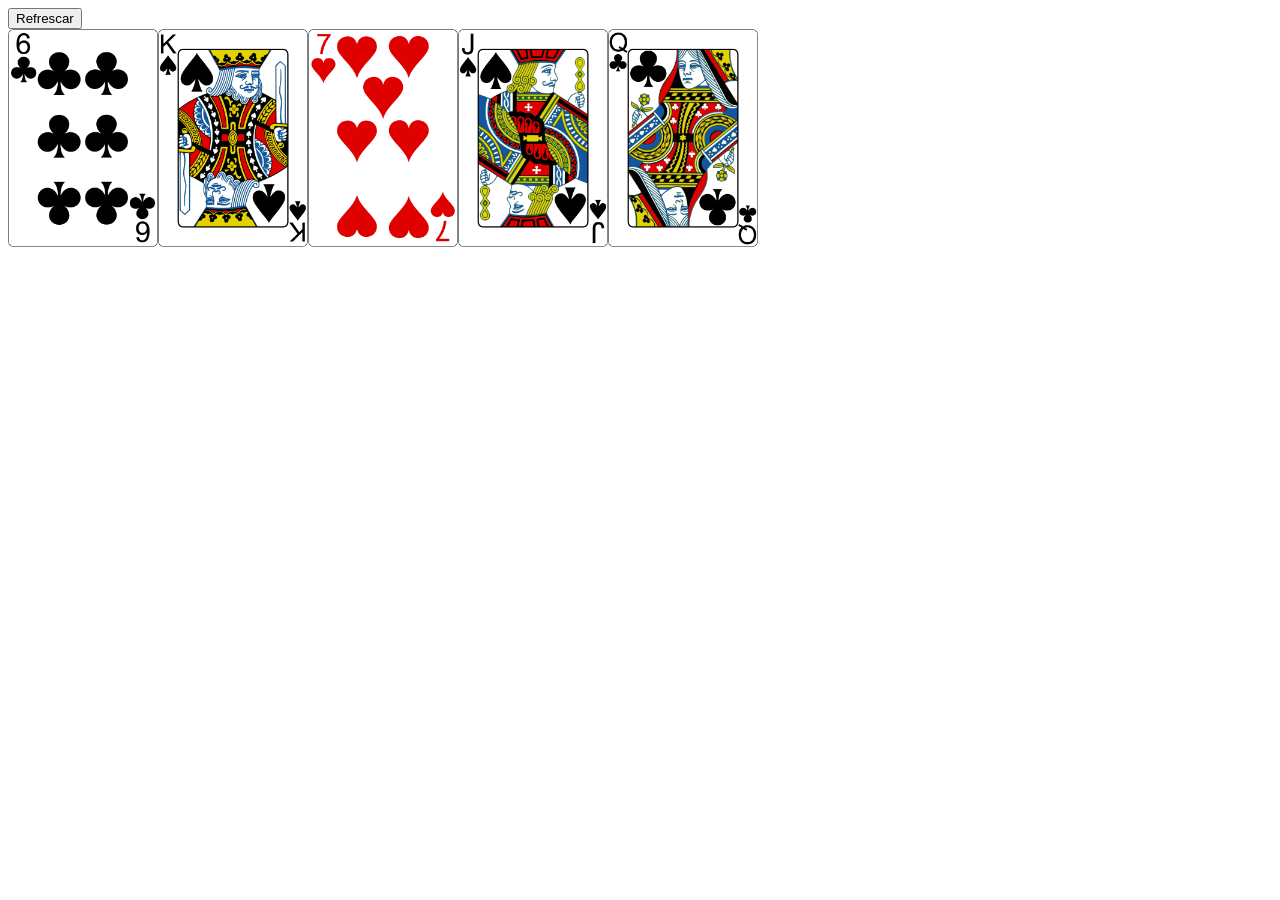
<file: Poker/index.html>
<!DOCTYPE html>
<html lang="en">
  <head>
    <meta charset="UTF-8" />
    <meta name="viewport" content="width=device-width, initial-scale=1.0" />
    <title>Document</title>
  </head>
  <body onload="play()">
    <style>
      img {
        width: 150px;
      }
    </style>
    <div id="juego">
      <button id="play" onclick="play()">Refrescar</button>

      <div id="texto"></div>
    </div>
    <script>
      let juego = document.querySelector("#juego");
      let cartas = [];

      cartas[0] = ["/Poker/cards/2_of_spades.png", "2"];
      cartas[1] = ["/Poker/cards/2_of_diamonds.png", "2"];
      cartas[2] = ["/Poker/cards/2_of_hearts.png", "2"];
      cartas[3] = ["/Poker/cards/2_of_clubs.png", "2"];
      cartas[4] = ["/Poker/cards/3_of_spades.png", "3"];
      cartas[5] = ["/Poker/cards/3_of_diamonds.png", "3"];
      cartas[6] = ["/Poker/cards/3_of_hearts.png", "3"];
      cartas[7] = ["/Poker/cards/4_of_clubs.png", "3"];
      cartas[8] = ["/Poker/cards/4_of_spades.png", "4"];
      cartas[9] = ["/Poker/cards/4_of_diamonds.png", "4"];
      cartas[10] = ["/Poker/cards/4_of_hearts.png", "4"];
      cartas[11] = ["/Poker/cards/4_of_clubs.png", "4"];
      cartas[12] = ["/Poker/cards/5_of_spades.png", "5"];
      cartas[13] = ["/Poker/cards/5_of_diamonds.png", "5"];
      cartas[14] = ["/Poker/cards/5_of_hearts.png", "5"];
      cartas[15] = ["/Poker/cards/5_of_clubs.png", "5"];
      cartas[16] = ["/Poker/cards/6_of_spades.png", "6"];
      cartas[17] = ["/Poker/cards/6_of_diamonds.png", "6"];
      cartas[18] = ["/Poker/cards/6_of_hearts.png", "6"];
      cartas[19] = ["/Poker/cards/6_of_clubs.png", "6"];
      cartas[20] = ["/Poker/cards/7_of_spades.png", "7"];
      cartas[21] = ["/Poker/cards/7_of_diamonds.png", "7"];
      cartas[22] = ["/Poker/cards/7_of_hearts.png", "7"];
      cartas[23] = ["/Poker/cards/7_of_clubs.png", "7"];
      cartas[24] = ["/Poker/cards/8_of_spades.png", "8"];
      cartas[25] = ["/Poker/cards/8_of_diamonds.png", "8"];
      cartas[26] = ["/Poker/cards/8_of_hearts.png", "8"];
      cartas[27] = ["/Poker/cards/8_of_clubs.png", "8"];
      cartas[28] = ["/Poker/cards/9_of_spades.png", "9"];
      cartas[29] = ["/Poker/cards/9_of_diamonds.png", "9"];
      cartas[30] = ["/Poker/cards/9_of_hearts.png", "9"];
      cartas[31] = ["/Poker/cards/9_of_clubs.png", "9"];
      cartas[32] = ["/Poker/cards/10_of_spades.png", "10"];
      cartas[33] = ["/Poker/cards/10_of_diamonds.png", "10"];
      cartas[34] = ["/Poker/cards/10_of_hearts.png", "10"];
      cartas[35] = ["/Poker/cards/10_of_clubs.png", "10"];
      cartas[36] = ["/Poker/cards/ace_of_spades.png", "Ace"];
      cartas[37] = ["/Poker/cards/ace_of_diamonds.png", "Ace"];
      cartas[38] = ["/Poker/cards/ace_of_hearts.png", "Ace"];
      cartas[39] = ["/Poker/cards/ace_of_clubs.png", "Ace"];
      cartas[40] = ["/Poker/cards/jack_of_spades2.png", "Jack"];
      cartas[41] = ["/Poker/cards/jack_of_diamonds2.png", "Jack"];
      cartas[42] = ["/Poker/cards/jack_of_hearts2.png", "Jack"];
      cartas[43] = ["/Poker/cards/jack_of_clubs2.png", "Jack"];
      cartas[44] = ["/Poker/cards/queen_of_spades2.png", "Queen"];
      cartas[45] = ["/Poker/cards/queen_of_diamonds2.png", "Queen"];
      cartas[46] = ["/Poker/cards/queen_of_hearts2.png", "Queen"];
      cartas[47] = ["/Poker/cards/queen_of_clubs2.png", "Queen"];
      cartas[48] = ["/Poker/cards/king_of_spades2.png", "King"];
      cartas[49] = ["/Poker/cards/king_of_diamonds2.png", "King"];
      cartas[50] = ["/Poker/cards/king_of_hearts2.png", "King"];
      cartas[51] = ["/Poker/cards/king_of_clubs2.png", "King"];

      function play() {
        if (juego) {
          nuevoJuego();
          for (let i = 0; i < 5; i++) {
            if (cartas.length === 0) {
              // Manejar el caso en el que no quedan más cartas disponibles
              alert("No hay más cartas disponibles. Gracias por jugar");
              cerrarVentana();
              break;
            }

            const randomIndex = Math.floor(Math.random() * cartas.length);
            const carta = cartas[randomIndex];

            let crearimg = document.createElement("img");
            crearimg.setAttribute("src", carta[0]);
            crearimg.setAttribute("valor", carta[1]);
            juego.appendChild(crearimg);

            // Elimina la carta de la lista cartas y agrégala a cartasJugadas
            cartas.splice(randomIndex, 1);
          }
          verificarParejas();
        }
      }

      function nuevoJuego() {
        var imagenes = document.querySelectorAll("img");

        for (var i = 0; i < imagenes.length; i++) {
          var imagen = imagenes[i];
          imagen.remove();
        }
        var texto = document.querySelectorAll("p");
        for (let i = 0; i < texto.length; i++) {
          texto[i].remove();
        }
      }

      function verificarParejas() {
        var cartas = document.querySelectorAll("img");
        var textoContainer = document.querySelector("#texto");

        for (var i = 0; i < cartas.length - 1; i++) {
          for (var j = i + 1; j < cartas.length; j++) {
            var valor1 = cartas[i].getAttribute("valor");
            var valor2 = cartas[j].getAttribute("valor");

            if (valor1 === valor2) {
              var texto =
                "Cartas " +
                (i + 1) +
                "-" +
                (j + 1) +
                " son parejas (" +
                valor1 +
                ")." +
                "Has ganadoo!!";
              var parrafo = document.createElement("p");
              parrafo.innerHTML = texto;
              textoContainer.appendChild(parrafo);
            }
          }
        }
      }

      function verificarTrios() {
        var cartas = document.querySelectorAll("img");
        var textoContainer = document.querySelector("#texto");
      }

      /* function refrescar(){
            nuevoJuego();
            location.reload();
        }*/
      function cerrarVentana() {
        window.close();
      }
    </script>
  </body>
</html>
</file>
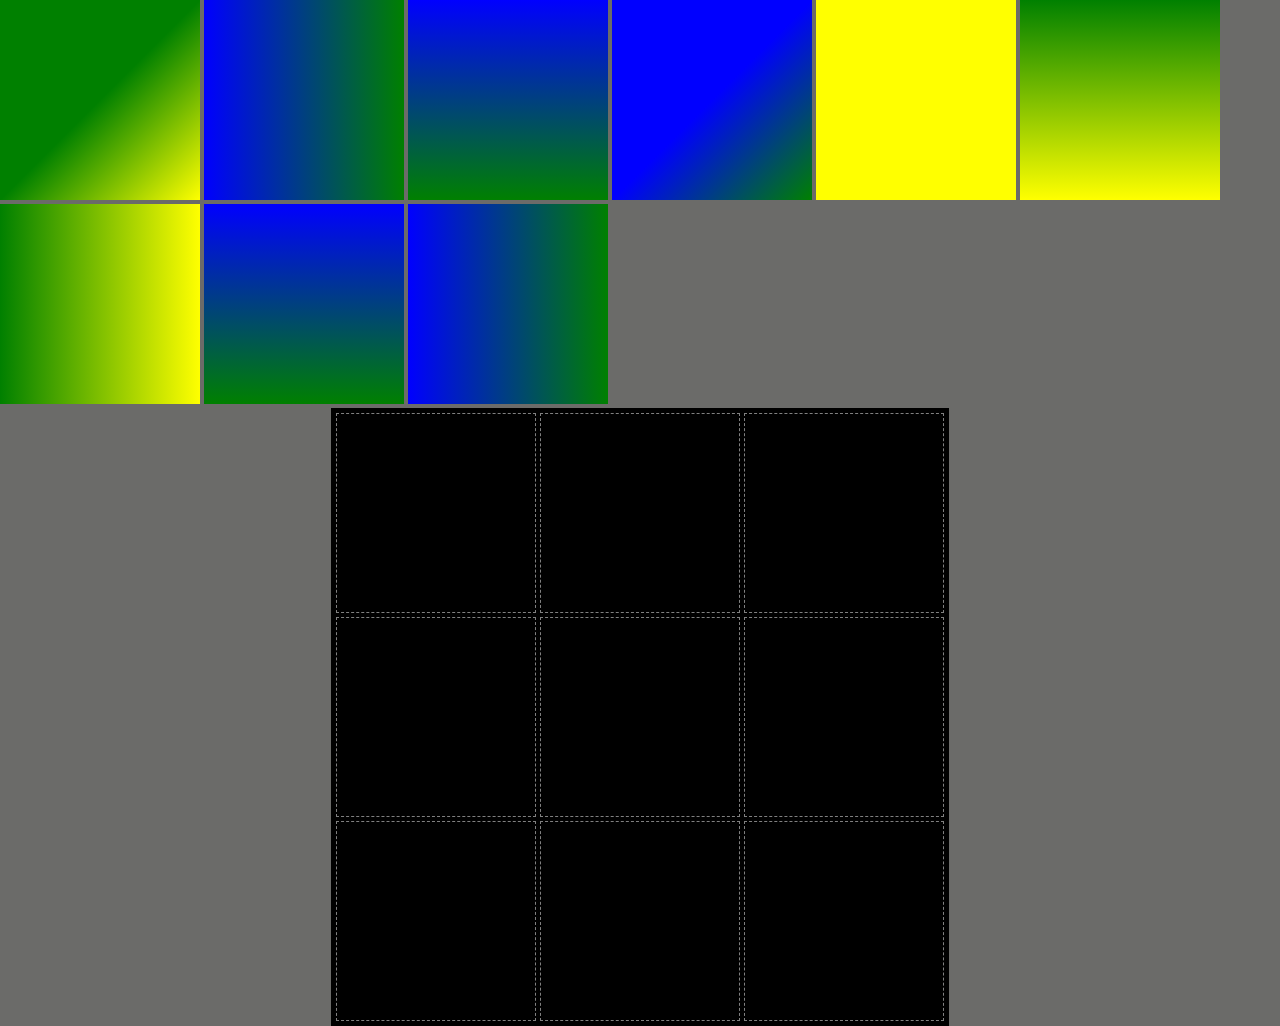
<file: APIS/puzzle/ejercicio_esqueleto/index.html>
<!DOCTYPE html>
<html lang="en">
<head>
    <meta charset="UTF-8">
    <meta name="viewport" content="width=device-width, initial-scale=1.0">    
    <link rel="stylesheet" type="text/css" href="./style.css" />
    <script src="main.js"></script>
    <title>Drag and drop</title>
</head>
<body>      
      <div id="images">
        <div id="drag4" draggable="true" ondragstart="drag(event)"></div>
        <div id="drag5" draggable="true" ondragstart="drag(event)"></div>
        <div id="drag6" draggable="true" ondragstart="drag(event)"></div>
        <div id="drag7" draggable="true" ondragstart="drag(event)"></div>
        <div id="drag8" draggable="true" ondragstart="drag(event)"></div>
        <div id="drag9" draggable="true" ondragstart="drag(event)"></div>
        <div id="drag10" draggable="true" ondragstart="drag(event)"></div>
        <div id="drag11" draggable="true" ondragstart="drag(event)"></div>
        <div id="drag12" draggable="true" ondragstart="drag(event)"></div>
      </div>
      
      <div id="text">
        <div id="div1" ondrop="drop(event)" ondragover="allowDrop(event)"></div>
        <div id="div2" ondrop="drop(event)" ondragover="allowDrop(event)"></div>
        <div id="div3" ondrop="drop(event)" ondragover="allowDrop(event)"></div>
        <div id="div4" ondrop="drop(event)" ondragover="allowDrop(event)"></div>
        <div id="div5" ondrop="drop(event)" ondragover="allowDrop(event)"></div>
        <div id="div6" ondrop="drop(event)" ondragover="allowDrop(event)"></div>
        <div id="div7" ondrop="drop(event)" ondragover="allowDrop(event)"></div>
        <div id="div8" ondrop="drop(event)" ondragover="allowDrop(event)"></div>
        <div id="div9" ondrop="drop(event)" ondragover="allowDrop(event)"></div>
      </div>
</body>
</html>
</file>
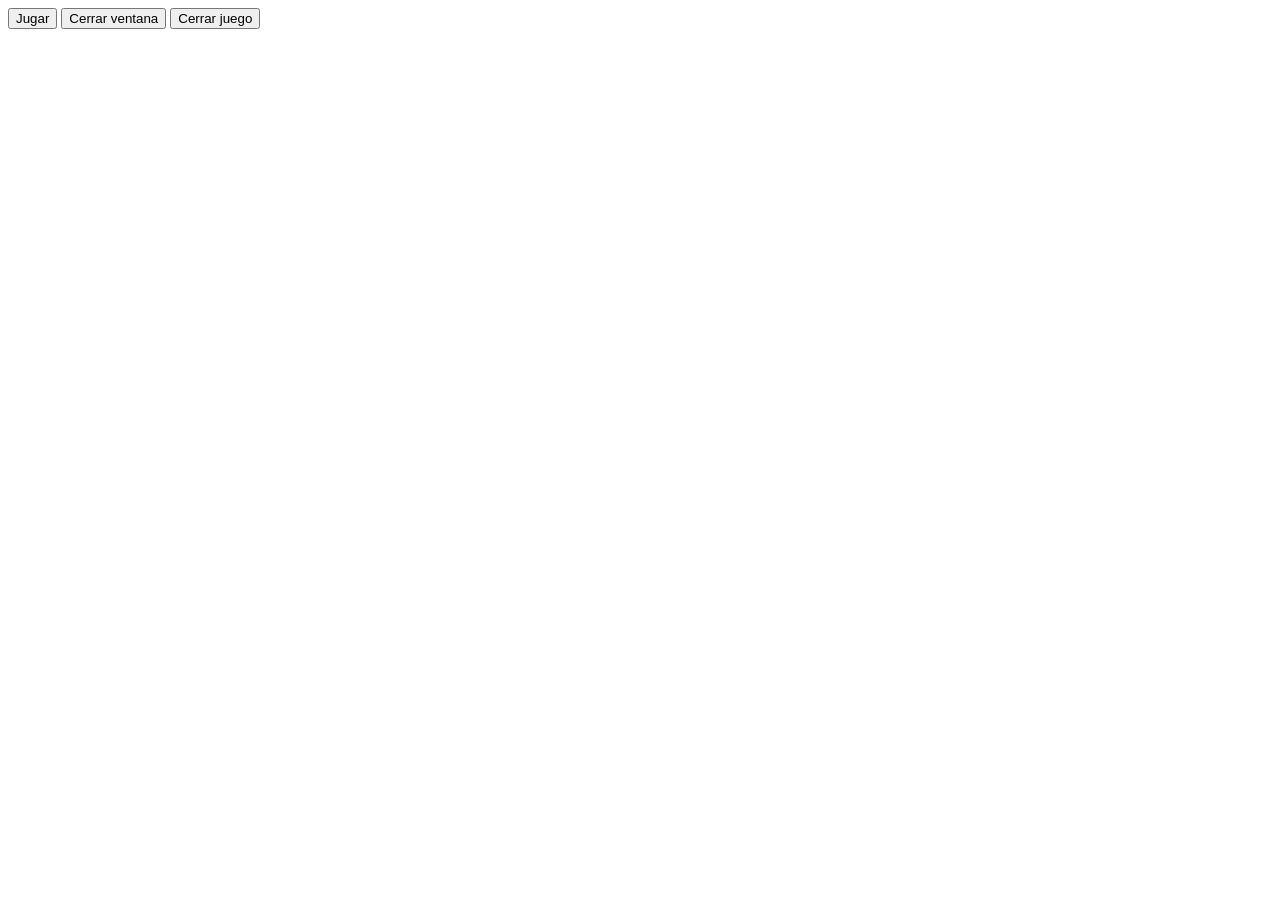
<file: Poker/ventana.html>
<!DOCTYPE html>
<html>
  <head>
    <title>Mi Juego</title>
  </head>
  <body>
    <button id="play" onclick="abrirventana()">Jugar</button>
    <button onclick="cerrarVentana()">Cerrar ventana</button>
    <button onclick="cerrarJuego()">Cerrar juego</button>

    <script>
      var ventanaJuego;

      function abrirventana() {
        ventanaJuego = window.open(
          "http://127.0.0.1:5500/Poker/index.html",
          "Poker",
          "width=800,height=300"
        );
      }

      function cerrarVentana() {
        if (ventanaJuego) {
          ventanaJuego.close();
        }
      }

      function cerrarJuego() {
        //cerrarVentana()
        window.close();
      }
    </script>
  </body>
</html>
</file>
<file: APIS/puzzle/ejercicio_esqueleto/style.css>
* {
  margin: 0;
  padding: 0;
  box-sizing: border-box;
}

body {
  background: #6b6b69;
  color: white;
}

.info {
  position: relative;
  font-family: Arial;
  margin: 10px;
  text-align: center;
  border-radius: 5px;
  font-size: 15px;
}

#title {
  font-size: 20px;
}

#rest2 {
  font-size: 13px;
}

#text div {
  position: relative;
  height: 200px;
  width: 200px;
  border: 1px dashed gray;
  display: inline-block;
  margin: 0;
}

#text {
  width: 618px;
  height: 618px;
  background: black;
  border: 5px solid black;
  margin: auto;
}

#images {
  width: 100%;
}

img {
  height: 200px;
  width: 200px;
}

#drag4,
#drag5,
#drag6,
#drag7,
#drag8,
#drag9,
#drag10,
#drag11,
#drag12 {
  height: 200px;
  width: 200px;

  display: inline-block;
}

#drag4 {
  background: linear-gradient(to bottom right, green, green, yellow);
}

#drag5 {
  background: linear-gradient(to right, blue, green);
}

#drag6 {
  background: linear-gradient(blue, green);
}

#drag7 {
  background: linear-gradient(to bottom right, blue, blue, green);
}

#drag8 {
  background: yellow;
}

#drag9 {
  background: linear-gradient(green, yellow);
}

#drag10 {
  background: linear-gradient(to right, green, yellow);
}

#drag11 {
  background: linear-gradient(blue, green);
}

#drag12 {
  background: linear-gradient(to right, blue, green);
}
</file>
